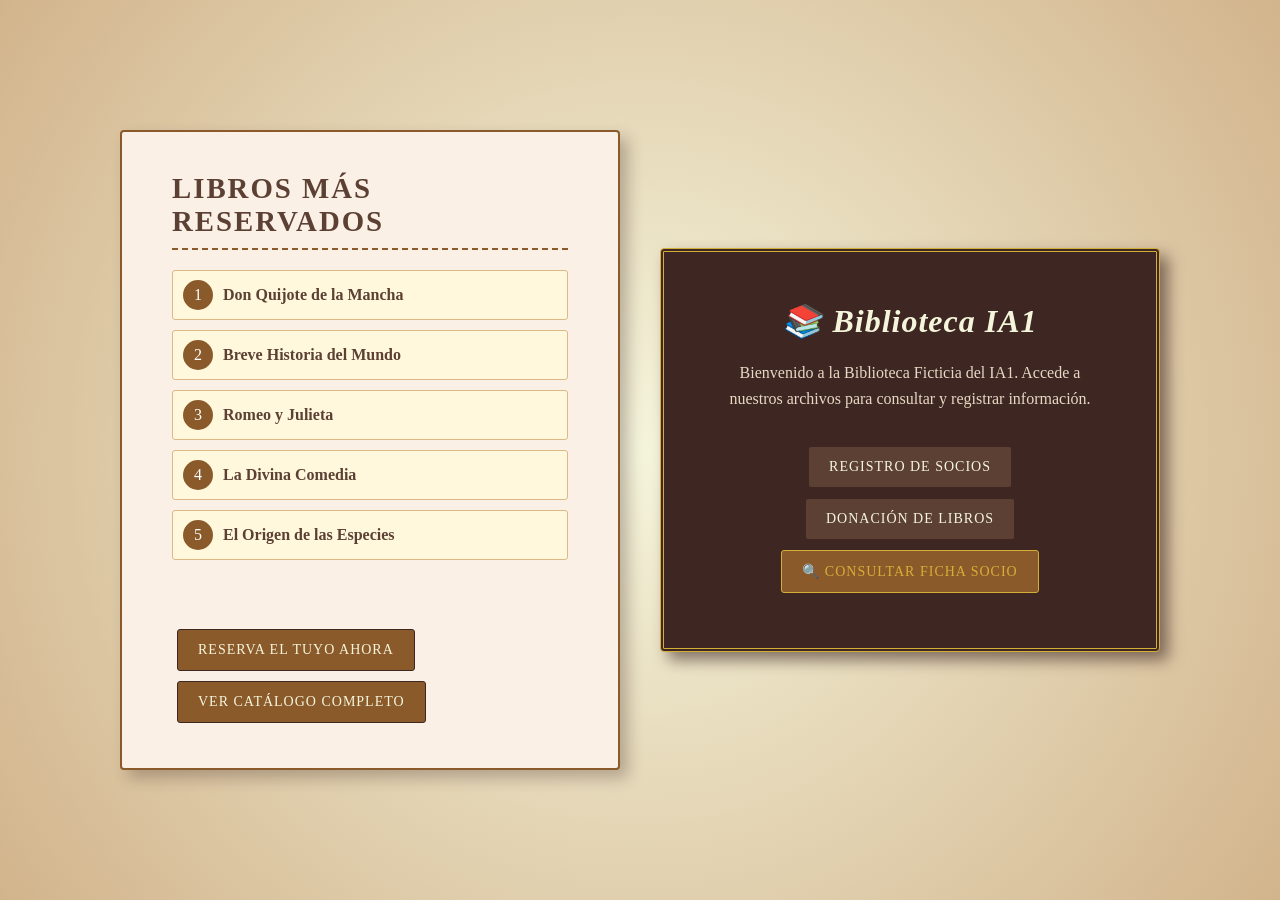
<file: index.html>
<html>
<head>
    <meta charset="UTF-8">
    <meta name="viewport" content="width=device-width, initial-scale=1.0">
    <title>Biblioteca IA1 - Inicio</title>
    <link rel="stylesheet" href="biblioteca.css">
</head>
<body>
    
    <section>
        <div class="contenedor">
            <h1>Libros más Reservados</h1>
            
            <ol>
                <li>Don Quijote de la Mancha</li>
                <li>Breve Historia del Mundo</li>
                <li>Romeo y Julieta</li>
                <li>La Divina Comedia</li>
                <li>El Origen de las Especies</li>
            </ol>
            <br><br><br>
            <button class="btn" onclick="window.location.href='formulario-reserva.html'">Reserva el tuyo ahora</button>
            <button class="btn" onclick="window.location.href='catalogo.html'">Ver Catálogo Completo</button>
        </div>
    </section>

    <div class="container">
        <h1>📚 Biblioteca IA1</h1>
        <p>Bienvenido a la Biblioteca Ficticia del IA1. Accede a nuestros archivos para consultar y registrar información.</p>
        
        <button class="btn" onclick="window.location.href='formulario.html'">Registro de socios</button>
        <button class="btn" onclick="window.location.href='Formulario-Donativolibro.html'">Donación de libros</button>
        
        <button class="btn" onclick="window.location.href='panel-socio.html'" style="background-color: #8b5a2b; color: #d4af37; border: 1px solid #d4af37;">
            🔍 Consultar Ficha Socio
        </button>
    </div>

</body>
</html>
<!--  http://localhost/Marcas/index.html-->
</file>
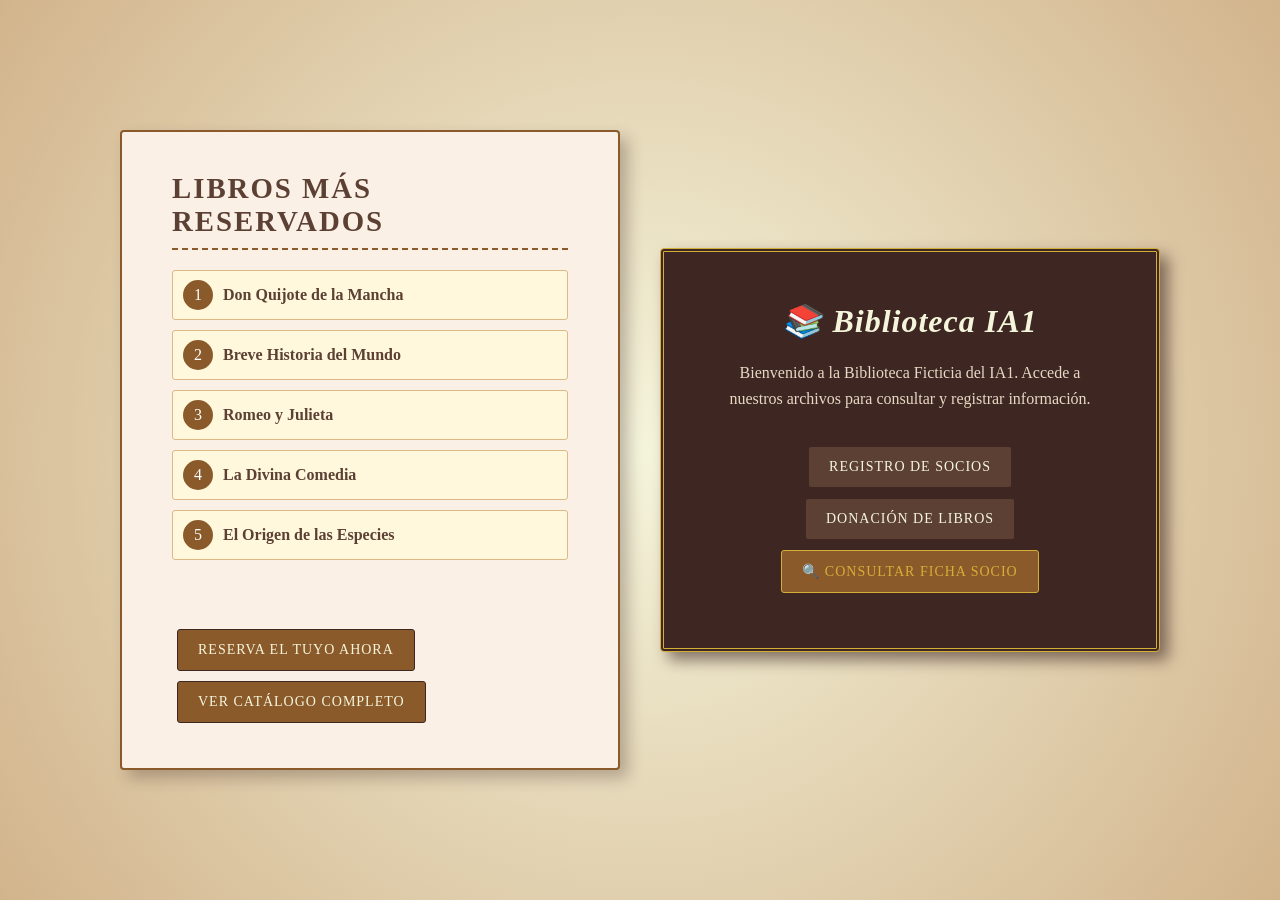
<file: Index.Html>
<html>
<head>
    <meta charset="UTF-8">
    <meta name="viewport" content="width=device-width, initial-scale=1.0">
    <title>Biblioteca IA1 - Inicio</title>
    <link rel="stylesheet" href="biblioteca.css">
</head>
<body>
    
    <section>
        <div class="contenedor">
            <h1>Libros más Reservados</h1>
            
            <ol>
                <li>Don Quijote de la Mancha</li>
                <li>Breve Historia del Mundo</li>
                <li>Romeo y Julieta</li>
                <li>La Divina Comedia</li>
                <li>El Origen de las Especies</li>
            </ol>
            <br><br><br>
            <button class="btn" onclick="window.location.href='formulario-reserva.html'">Reserva el tuyo ahora</button>
            <button class="btn" onclick="window.location.href='catalogo.html'">Ver Catálogo Completo</button>
        </div>
    </section>

    <div class="container">
        <h1>📚 Biblioteca IA1</h1>
        <p>Bienvenido a la Biblioteca Ficticia del IA1. Accede a nuestros archivos para consultar y registrar información.</p>
        
        <button class="btn" onclick="window.location.href='formulario.html'">Registro de socios</button>
        <button class="btn" onclick="window.location.href='Formulario-Donativolibro.html'">Donación de libros</button>
        
        <button class="btn" onclick="window.location.href='panel-socio.html'" style="background-color: #8b5a2b; color: #d4af37; border: 1px solid #d4af37;">
            🔍 Consultar Ficha Socio
        </button>
    </div>

</body>
</html>
<!--  http://localhost/Marcas/Biblioteca.html-->
</file>
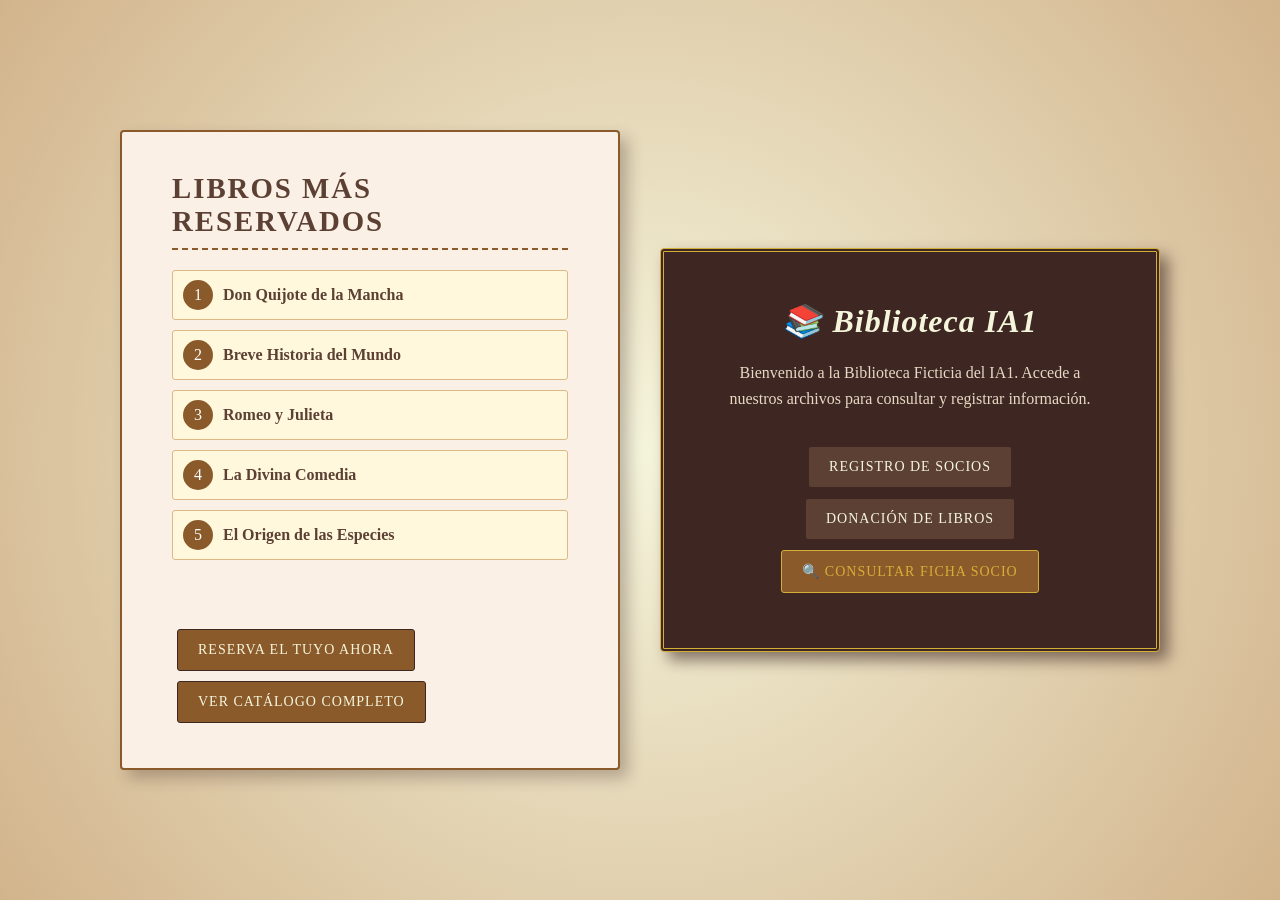
<file: Biblioteca.Html>
<html>
<head>
    <meta charset="UTF-8">
    <meta name="viewport" content="width=device-width, initial-scale=1.0">
    <title>Biblioteca IA1 - Inicio</title>
    <link rel="stylesheet" href="biblioteca.css">
</head>
<body>
    
    <section>
        <div class="contenedor">
            <h1>Libros más Reservados</h1>
            
            <ol>
                <li>Don Quijote de la Mancha</li>
                <li>Breve Historia del Mundo</li>
                <li>Romeo y Julieta</li>
                <li>La Divina Comedia</li>
                <li>El Origen de las Especies</li>
            </ol>
            <br><br><br>
            <button class="btn" onclick="window.location.href='formulario-reserva.html'">Reserva el tuyo ahora</button>
            <button class="btn" onclick="window.location.href='catalogo.html'">Ver Catálogo Completo</button>
        </div>
    </section>

    <div class="container">
        <h1>📚 Biblioteca IA1</h1>
        <p>Bienvenido a la Biblioteca Ficticia del IA1. Accede a nuestros archivos para consultar y registrar información.</p>
        
        <button class="btn" onclick="window.location.href='formulario.html'">Registro de socios</button>
        <button class="btn" onclick="window.location.href='Formulario-Donativolibro.html'">Donación de libros</button>
        
        <button class="btn" onclick="window.location.href='panel-socio.html'" style="background-color: #8b5a2b; color: #d4af37; border: 1px solid #d4af37;">
            🔍 Consultar Ficha Socio
        </button>
    </div>

</body>
</html>
<!--  http://localhost/Marcas/Biblioteca.html-->
</file>
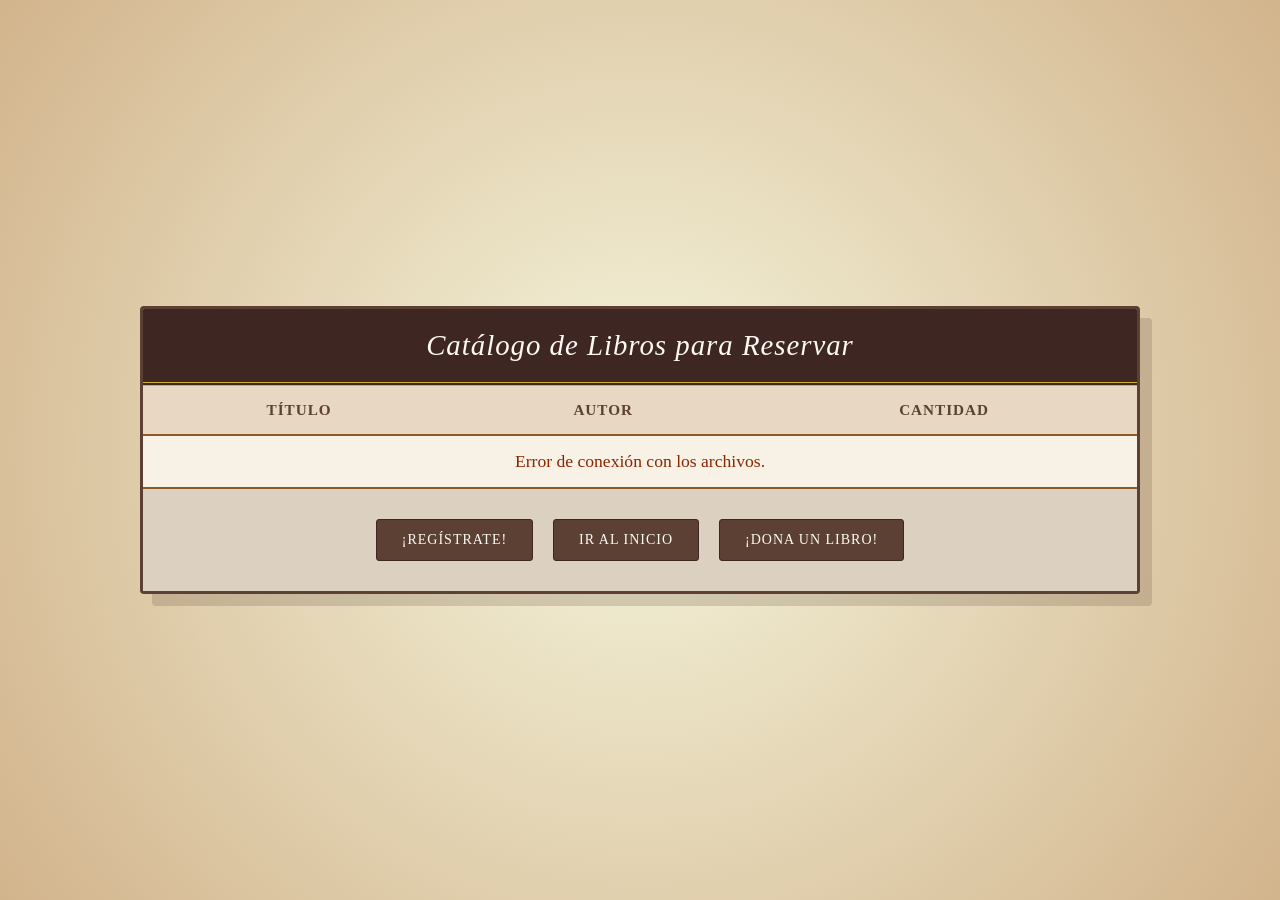
<file: catalogo.html>
<!DOCTYPE html>
<html lang="es">
<head>
    <meta charset="UTF-8">
    <meta name="viewport" content="width=device-width, initial-scale=1.0">
    <title>Catálogo de Libros</title>
    <link rel="stylesheet" href="catalogo.css">
</head>
<body>

<section class="seccion">
    <table>
        <caption>Catálogo de Libros para Reservar</caption>
        <thead>
            <tr>
                <th>Título</th>
                <th>Autor</th>
                <th>Cantidad</th>
            </tr>
        </thead>
        
        <tbody id="cuerpo-catalogo">
            <tr>
                <td colspan="3">Consultando los archivos de la biblioteca...</td>
            </tr>
        </tbody>
        
        <tfoot>
            <tr>
                <td colspan="3" class="td-especial">
                    <div class="botones-container">
                        <a href="formulario.html" class="boton-bonito">¡Regístrate!</a>
                        <a href="index.html" class="boton-bonito">Ir al Inicio</a>
                        <a href="Formulario-Donativolibro.html" class="boton-bonito">¡Dona un libro!</a>
                    </div>
                </td>
            </tr>
        </tfoot>
    </table>
</section>

<script>
    document.addEventListener("DOMContentLoaded", function() {
        const tbody = document.getElementById('cuerpo-catalogo');

        // Llamamos al PHP que acabas de crear
        fetch('obtener_catalogo.php')
            .then(response => response.json())
            .then(data => {
                tbody.innerHTML = ''; // Limpiamos el mensaje de carga

                if (data.length === 0) {
                    tbody.innerHTML = '<tr><td colspan="3">Actualmente no hay libros en el catálogo.</td></tr>';
                    return;
                }

                // Generamos una fila por cada libro devuelto por la base de datos
                data.forEach(libro => {
                    const tr = document.createElement('tr');
                    
                    const tdTitulo = document.createElement('td');
                    tdTitulo.textContent = libro.Titulo;
                    
                    const tdAutor = document.createElement('td');
                    tdAutor.textContent = libro.Autor;
                    
                    const tdCantidad = document.createElement('td');
                    tdCantidad.textContent = 'Cant: ' + libro.Cantidad;
                    
                    tr.appendChild(tdTitulo);
                    tr.appendChild(tdAutor);
                    tr.appendChild(tdCantidad);
                    
                    tbody.appendChild(tr);
                });
            })
            .catch(error => {
                console.error('Error cargando el catálogo:', error);
                tbody.innerHTML = '<tr><td colspan="3" style="color:#8b2500;">Error de conexión con los archivos.</td></tr>';
            });
    });
</script>

</body>
</html>
</file>
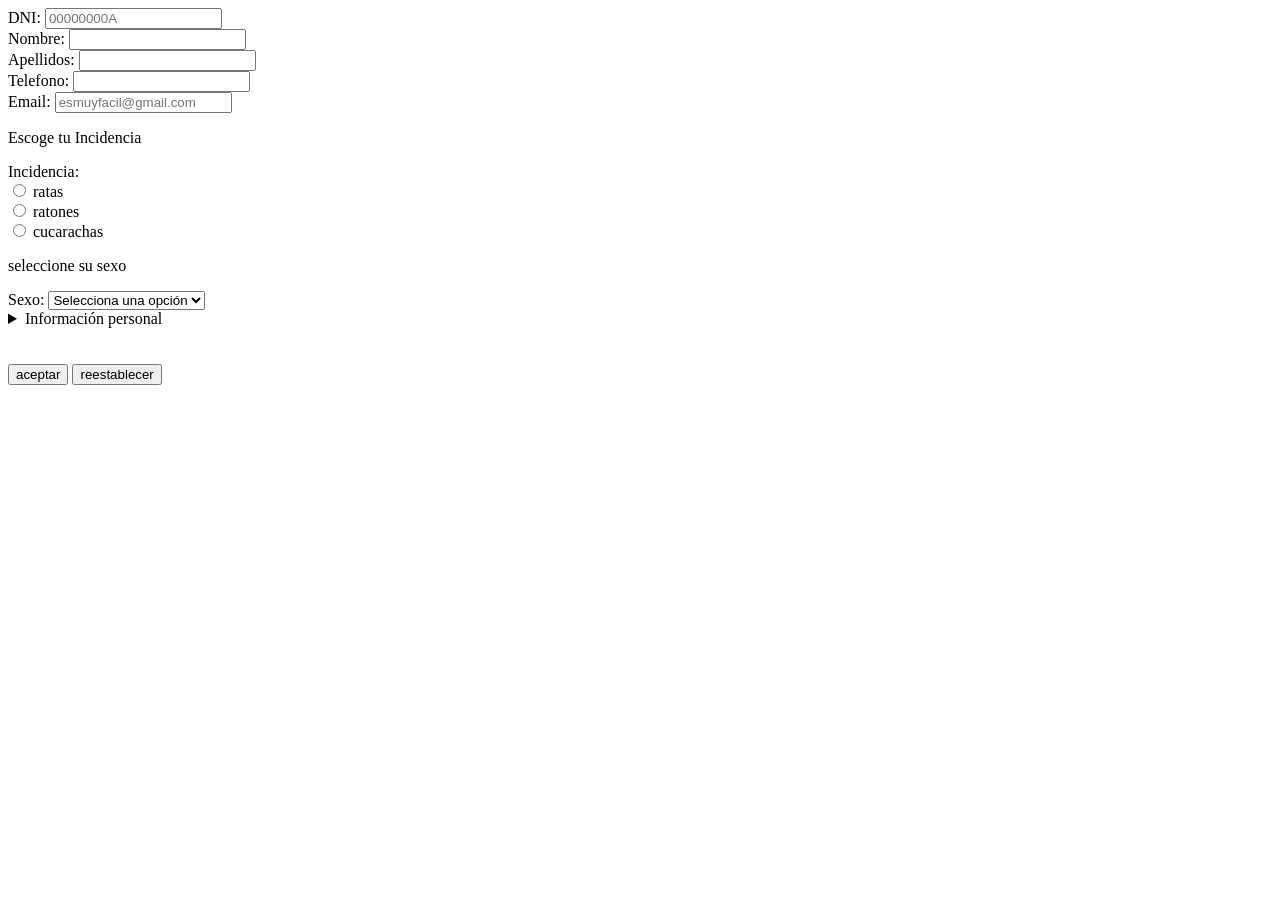
<file: FORM.html>
<html>

<body>	
	<form action="REGISTRO DE USUARIO" method ="post"> 
		DNI: <input type="text" name="DNI" placeholder="00000000A" pattern="[0-9]{8}[A-Za-z]" title="Debe tener 8 digitos y una letra" required> <br>   
		Nombre: <input type="text" name="name_cli"> <br>
		Apellidos: <input type="text" name="apll_cli"> <br>
		Telefono: <input type="text" name="tlf_cli"> <br>
		Email: <input type="Email" name="@_cli" placeholder="esmuyfacil@gmail.com" pattern=^".+@clienteempresa.com" title="debe ser un email exclusivo de cliente" required> <br>
		<p>Escoge tu Incidencia </p>
		Incidencia:  <br>
				<input type="radio" id="ratas" name="vector" value="ratas">
						<label for="ratas">ratas</label><br>
				<input type="radio" id="ratones" name="vector" value="ratones">
						<label for="ratones">ratones</label><br>
				<input type="radio" id="cucarachas" name="vector" value="cucarachas">
						<label for="cucarachas">cucarachas</label> <br>
						<p> seleccione su sexo </p> 
						
				Sexo: <select name="menu">
					<option value="0" disabled selected>Selecciona una opción</option>
					<option value="1"> masculino </option>
					<option value="2"> femenino </option>
					<option value="3"> otro </option>
					</select> <br>
		<details>
		<summary>Información personal</summary>
		<p><strong>Sexo:</strong> Masculino</p>
		<p><strong>Edad:<input type="date"> </input> </strong>
		<p><strong>Ubicación:</strong> Madrid</p>
		</details> <br>
		<br>
				<input type="submit" value="aceptar">
				<input type="reset"  value="reestablecer">


</form>
</body>
</html>
</file>
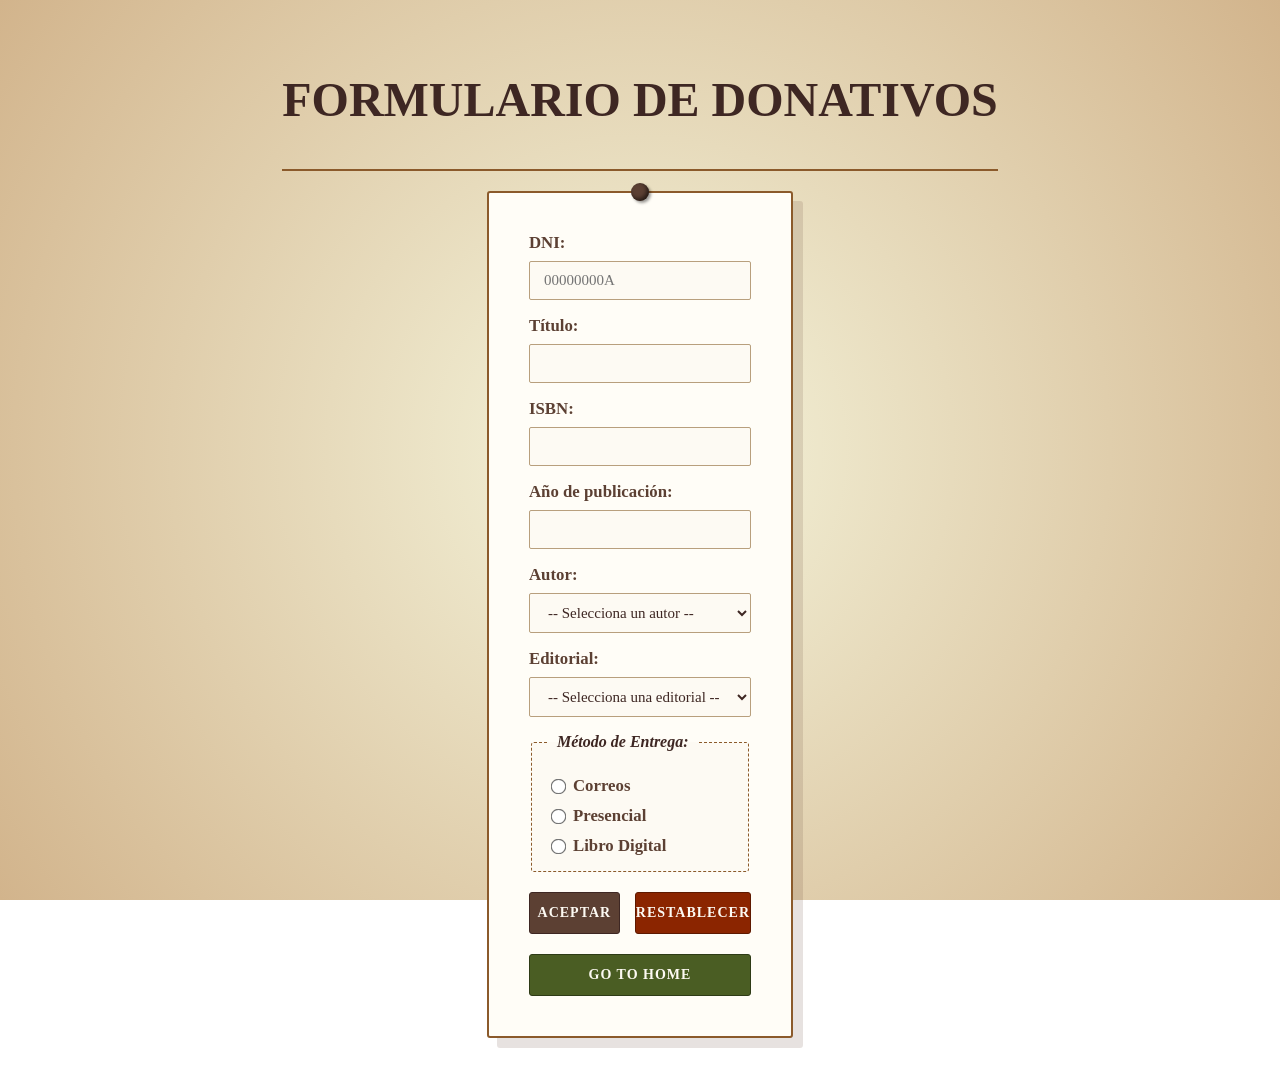
<file: Formulario-Donativolibro.html>
<!-- http://localhost/Marcas/Formulario_Donativolibro.html -->
<!DOCTYPE html>
<html lang="es">
<head>
    <meta charset="UTF-8">
    <title>Formulario de Donación</title>
    <link rel="stylesheet" href="formulario.css">
</head>
<body>
    <header><h1>Formulario de Donativos</h1></header>
    <main>
        <form class="form-Don" action="donacion.php" method="POST" id="miFormulario">
            <div class="grupo-form">
                <label for="dni">DNI:</label>
                <input type="text" id="dni" name="DNI" placeholder="00000000A" pattern="[0-9]{8}[A-Za-z]" required>
            </div>
            <div class="grupo-form">
                <label for="titulo">Título:</label>
                <input type="text" id="titulo" name="titulo" required>
            </div>
            <div class="grupo-form">
                <label for="isbn">ISBN:</label>
                <input type="text" id="isbn" name="isbn">
            </div>
            <div class="grupo-form">
                <label for="ano">Año de publicación:</label>
                <input type="text" id="ano" name="año_de_publicacion">
            </div>

            <div class="grupo-form">
                <label for="autor">Autor:</label>
                <select id="autor" name="id_autor" required onchange="comprobarNuevo(this, 'contenedor-nuevo-autor')">
                    <option value="">-- Selecciona un autor --</option>
                </select>
            </div>
            <div class="grupo-form" id="contenedor-nuevo-autor" style="display: none; margin-top: 10px;">
                <label for="nuevo_autor">Nombre del nuevo autor:</label>
                <input type="text" id="nuevo_autor" name="nombre_nuevo_autor" onblur="verificarDuplicado(this, 'autor')">
            </div>

            <div class="grupo-form">
                <label for="editorial">Editorial:</label>
                <select id="editorial" name="id_editorial" required onchange="comprobarNuevo(this, 'contenedor-nueva-editorial')">
                    <option value="">-- Selecciona una editorial --</option>
                </select>
            </div>
            <div class="grupo-form" id="contenedor-nueva-editorial" style="display: none; margin-top: 10px;">
                <label for="nueva_editorial">Nombre de la nueva editorial:</label>
                <input type="text" id="nueva_editorial" name="nombre_nueva_editorial" onblur="verificarDuplicado(this, 'editorial')">
            </div>
            
            <fieldset class="grupo-radio">
                <legend>Método de Entrega:</legend>
                <div><input type="radio" id="Correos" name="metodo_donacion" value="Correos" required><label for="Correos">Correos</label></div>
                <div><input type="radio" id="Presencial" name="metodo_donacion" value="Presencial"><label for="Presencial">Presencial</label></div>
                <div><input type="radio" id="Digital" name="metodo_donacion" value="Libro Digital"><label for="Digital">Libro Digital</label></div>
            </fieldset>
            
            <div class="botones">
                <input type="submit" name="btn_donar" value="Aceptar">
                <input type="reset" value="Restablecer">
            </div>
            <div class="enlace-volver"><a href="index.html" class="boton-bonito">Go to Home</a></div>
        </form>
    </main>    

<script>
    // 1. Mostrar/Ocultar campos nuevos
    function comprobarNuevo(select, contenedorId) {
        const contenedor = document.getElementById(contenedorId);
        const input = contenedor.querySelector('input');
        if (select.value === "otra") {
            contenedor.style.display = 'block';
            input.required = true;
        } else {
            contenedor.style.display = 'none';
            input.required = false;
            input.value = "";
        }
    }

    // 2. CONTROL DE DUPLICADOS: Comprobar si lo escrito ya existe en el select
    function verificarDuplicado(input, selectId) {
        const nombreIntroducido = input.value.trim().toLowerCase();
        const select = document.getElementById(selectId);
        const opciones = Array.from(select.options);

        const existe = opciones.some(opt => opt.text.trim().toLowerCase() === nombreIntroducido);

        if (existe) {
            alert(`⚠️ Error: "${input.value}" ya existe en la lista. Por favor, selecciónalo directamente.`);
            input.value = "";
            // Opcional: volver a poner el select en la opción correcta
            select.value = opciones.find(opt => opt.text.trim().toLowerCase() === nombreIntroducido).value;
            comprobarNuevo(select, input.parentElement.id);
        }
    }

    // 3. Carga dinámica de datos
    function cargarDatos(url, selectId) {
        const select = document.getElementById(selectId);
        fetch(url)
            .then(response => response.json())
            .then(data => {
                data.forEach(item => {
                    const option = document.createElement('option');
                    option.value = item.Id_autor || item.Id_editorial; 
                    option.textContent = item.Nombre; 
                    select.appendChild(option);
                });
                const optOtra = document.createElement('option');
                optOtra.value = "otra";
                optOtra.textContent = "+ Añadir nuevo/a";
                optOtra.style.fontWeight = "bold";
                select.appendChild(optOtra);
            });
    }

    document.addEventListener("DOMContentLoaded", function() {
        cargarDatos('obtener-autores.php', 'autor');
        cargarDatos('obtener-editoriales.php', 'editorial');
    });
</script>
</body>
</html>
</file>
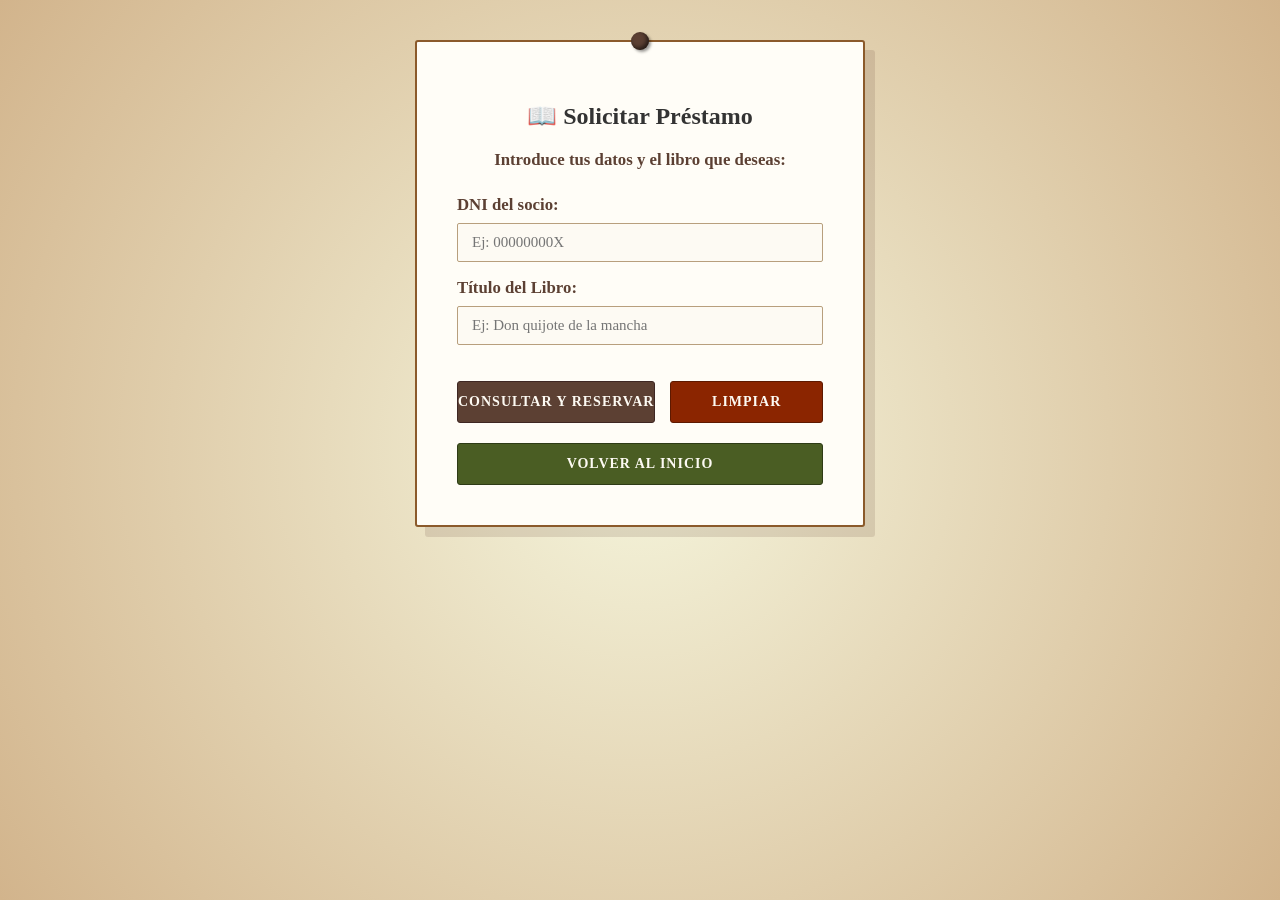
<file: formulario-reserva.html>
<!DOCTYPE html>
<html lang="es">
<head>
    <meta charset="UTF-8">
    <meta name="viewport" content="width=device-width, initial-scale=1.0">
    <title>Reserva de Libros - Biblioteca IA1</title>
    <link rel="stylesheet" href="formulario.css">
</head>
<body>
    
    <form action="procesar-reserva.php" method="POST">
        <h2 style="text-align:center; color:#333;">📖 Solicitar Préstamo</h2>
        <p style="text-align:center; margin-bottom: 25px;">Introduce tus datos y el libro que deseas:</p>

        <label for="dni">DNI del socio:</label>
        <input type="text" id="dni" name="dni" placeholder="Ej: 00000000X" required>

        <label for="titulo_libro">Título del Libro:</label>
        <input type="text" id="titulo_libro" name="titulo_libro" placeholder="Ej: Don quijote de la mancha" required>

        <div class="botones">
            <input type="submit" value="Consultar y Reservar">
            <input type="reset" value="Limpiar">
        </div>

        <div class="enlace-volver">
            <a href="index.html" class="boton-bonito">Volver al Inicio</a>
        </div>
    </form>

</body>
</html>
</file>
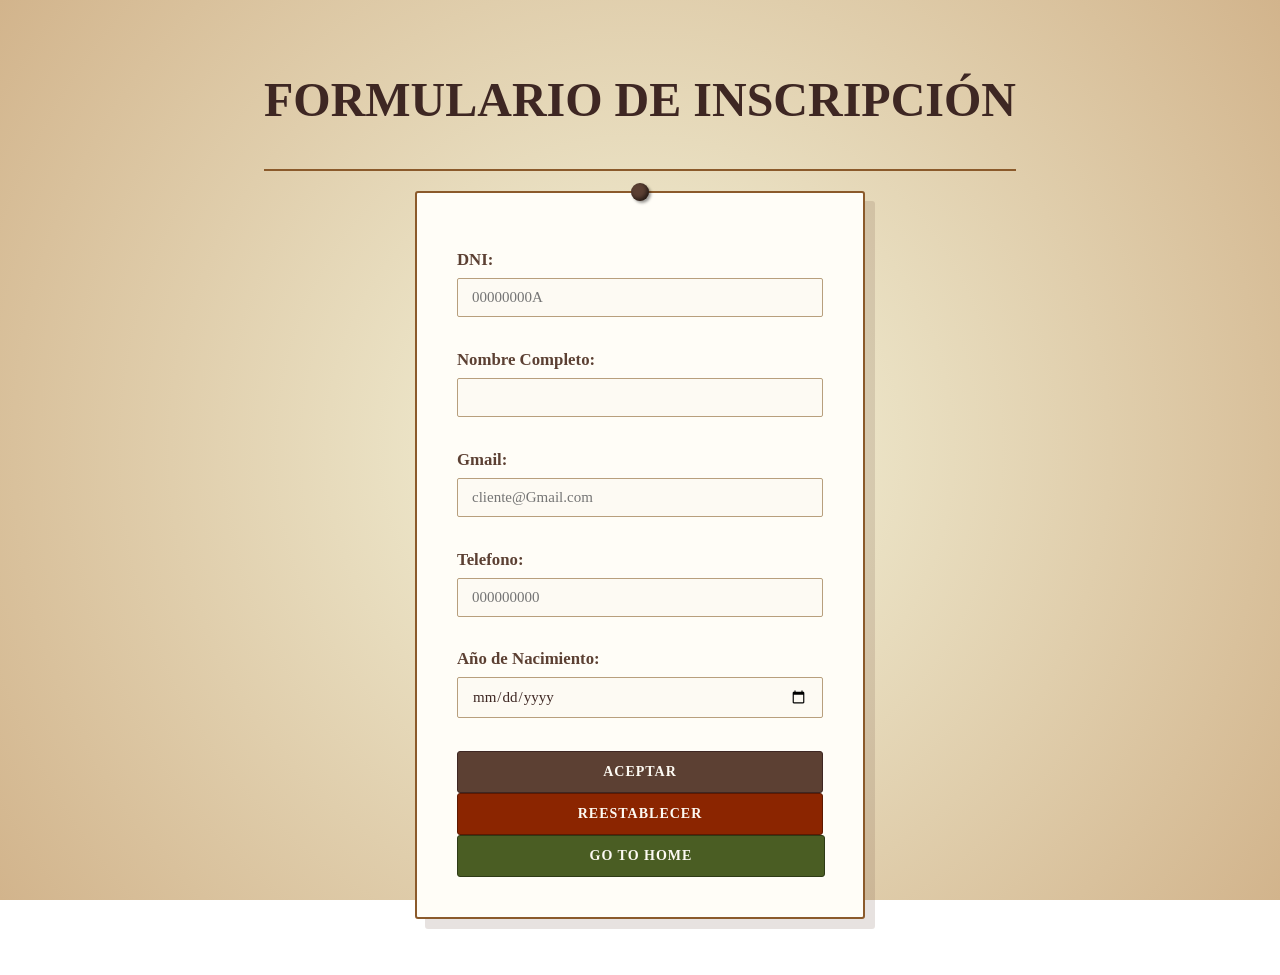
<file: formulario.html>
<!-- 
   http://localhost/Marcas/formulario.html 

-->

<html> 

	<meta charset="UTF-8"/>
<link rel="stylesheet" href="formulario.css">
<title>Formulario de Registro</title>
<header>
	<h1>Formulario de Inscripción</h1>
	</header>
<body>	
	<form action="registro.php" method="POST"> 
		<p>DNI: <input type="text" name="DNI" placeholder="00000000A" pattern="[0-9]{8}[A-Za-z]" title="It has to be 8 difgits plus a number" required> </p> 
		<p>Nombre Completo: <input type="text" name="Nombre Completo"> </p>
		<p>Gmail: <input type="Email" name="Gmail" placeholder="cliente@Gmail.com" pattern="*+@Gmail.com" title="It has to be a Gmail Email" required></p> 
        <p>Telefono: <input type="text" name="Telefono" placeholder="000000000" pattern="[0-9]{9}" title= "It has to be a valid number" required>
		<p>Año de Nacimiento: <input type="date" name="Año de Nacimiento" required> </p>
		
		<input type="submit" name="aceptar" value="aceptar">
		<input type="reset"  value="reestablecer">
                

<a href="index.html" class="boton-bonito"> Go to Home</a>
</form>

  

</body>
</html>
</file>
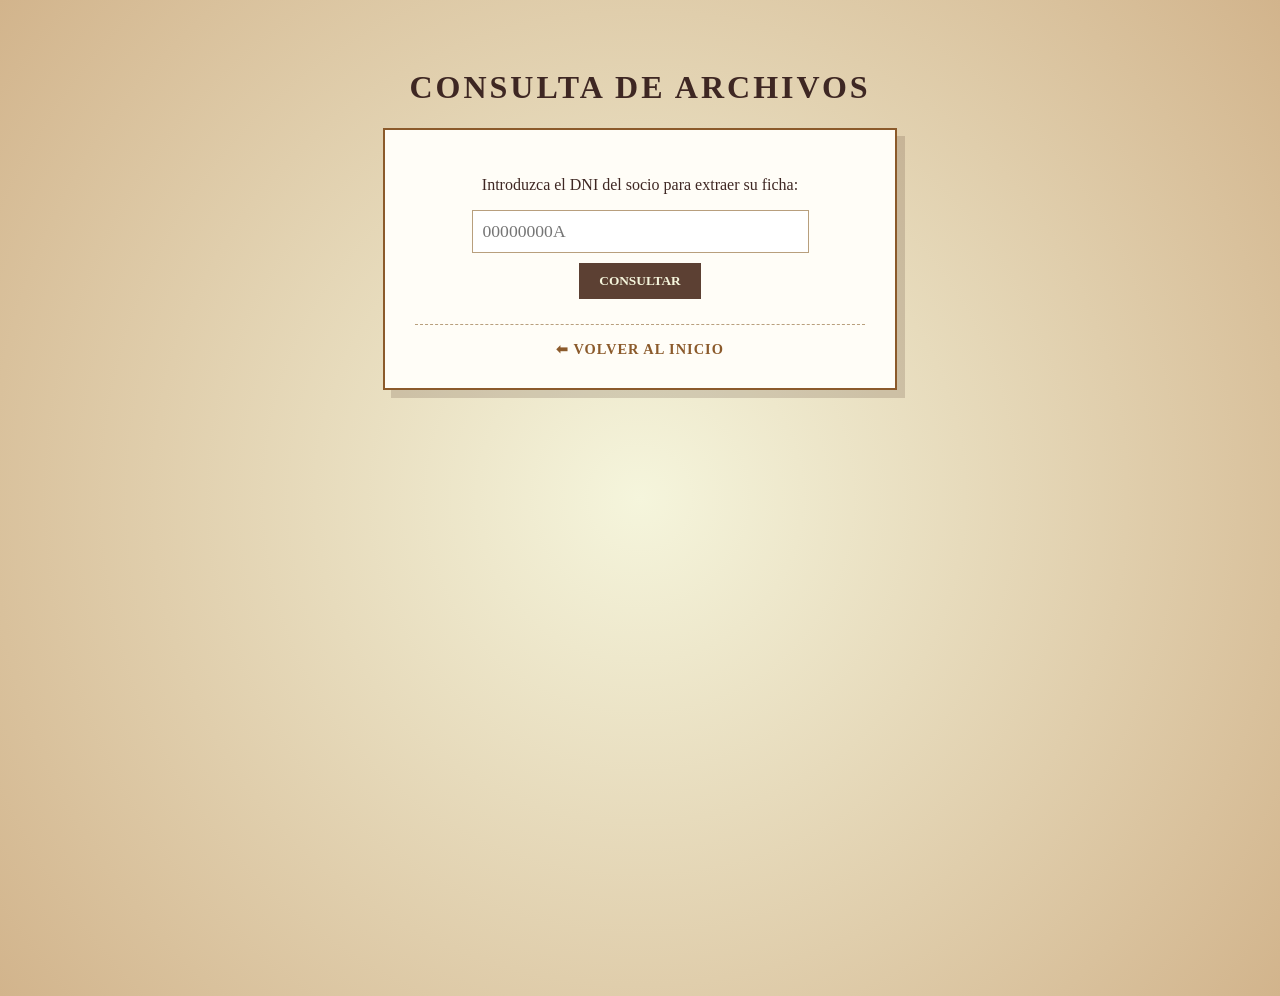
<file: panel-socio.html>
<!DOCTYPE html>
<html lang="es">
<head>
    <meta charset="UTF-8">
    <title>Panel del Socio - Biblioteca Vintage</title>
    <style>
        body {
            background: radial-gradient(circle, #f5f5dc 0%, #d2b48c 100%);
            font-family: 'Georgia', serif;
            display: flex;
            flex-direction: column;
            align-items: center;
            min-height: 100vh;
            padding: 40px 20px;
            color: #3e2723;
        }

        .buscador-caja {
            background: #fffdf7;
            padding: 30px;
            border: 2px solid #8b5a2b;
            box-shadow: 8px 8px 0px rgba(92, 64, 51, 0.2);
            margin-bottom: 40px;
            text-align: center;
            width: 100%;
            max-width: 450px;
        }

        input[type="text"] {
            padding: 10px;
            border: 1px solid #b89f7d;
            font-family: 'Georgia', serif;
            width: 70%;
            font-size: 1.1em;
            margin-bottom: 10px;
        }

        .btn-vintage {
            background: #5c4033;
            color: #f5f5dc;
            padding: 10px 20px;
            border: none;
            cursor: pointer;
            text-transform: uppercase;
            font-weight: bold;
            font-family: 'Georgia', serif;
        }
        
        .btn-vintage:hover {
            background: #3e2723;
            color: #d4af37;
        }

        /* DISEÑO DEL CARNET */
        #carnet {
            display: none; 
            background: #faf0e6;
            width: 100%;
            max-width: 500px;
            border: 3px double #8b5a2b;
            padding: 30px;
            position: relative;
            box-shadow: 15px 15px 30px rgba(0,0,0,0.1);
        }

        #carnet::after {
            content: "OFICIAL";
            position: absolute;
            top: 20px;
            right: 20px;
            border: 3px solid rgba(139, 90, 43, 0.2);
            color: rgba(139, 90, 43, 0.2);
            padding: 5px;
            transform: rotate(15deg);
            font-size: 1.2em;
            font-weight: bold;
        }

        .carnet-header {
            border-bottom: 2px solid #8b5a2b;
            margin-bottom: 20px;
            padding-bottom: 10px;
        }

        .foto-simulada {
            width: 100px;
            height: 120px;
            background: #eaddcf;
            border: 1px solid #b89f7d;
            float: left;
            margin-right: 20px;
            display: flex;
            align-items: center;
            justify-content: center;
            font-size: 50px;
        }

        .datos-personales { margin-bottom: 20px; }
        .etiqueta { font-weight: bold; text-transform: uppercase; font-size: 0.8em; color: #8b5a2b; }
        .valor { font-size: 1.1em; margin-bottom: 10px; display: block; }

        .stats-caja {
            clear: both;
            display: flex;
            justify-content: space-around;
            background: #fdfaf3;
            border: 1px dashed #8b5a2b;
            padding: 15px;
            margin-top: 20px;
        }

        .stat-item { text-align: center; }
        .stat-num { font-size: 1.8em; font-weight: bold; display: block; }
        .lista-libros { margin-top: 20px; font-style: italic; }
        .error-msg { color: #8b2500; font-weight: bold; margin-top: 20px; display: none; }
        
        .enlace-volver {
            color: #8b5a2b; 
            font-size: 0.9em; 
            text-decoration: none; 
            font-weight: bold; 
            text-transform: uppercase; 
            letter-spacing: 1px;
            transition: color 0.2s;
        }
        
        .enlace-volver:hover { color: #d4af37; }
    </style>
</head>
<body>

    <h1 style="text-transform: uppercase; letter-spacing: 3px;">Consulta de Archivos</h1>

    <div class="buscador-caja">
        <p>Introduzca el DNI del socio para extraer su ficha:</p>
        <input type="text" id="dniInput" placeholder="00000000A">
        <button class="btn-vintage" onclick="consultarSocio()">Consultar</button>
        <div id="errorMsg" class="error-msg">Socio no hallado en nuestros registros.</div>
        
        <div style="margin-top: 25px; border-top: 1px dashed #b89f7d; padding-top: 15px;">
            <a href="index.html" class="enlace-volver">⬅ Volver al Inicio</a>
        </div>
    </div>

    <div id="carnet">
        <div class="carnet-header">
            <h2 style="margin:0;">CARNET DE SOCIO</h2>
            <small>BIBLIOTECA FICTICIA IA1</small>
        </div>

        <div class="foto-simulada">👤</div>

        <div class="datos-personales">
            <span class="etiqueta">Nombre completo</span>
            <span class="valor" id="res-nombre">-</span>

            <span class="etiqueta">Contacto</span>
            <span class="valor" id="res-contacto">-</span>
        </div>

        <div class="stats-caja">
            <div class="stat-item">
                <span class="etiqueta">En posesión</span>
                <span class="stat-num" id="res-actuales">0</span>
            </div>
            <div class="stat-item">
                <span class="etiqueta">Total leídos</span>
                <span class="stat-num" id="res-historico">0</span>
            </div>
        </div>

        <div class="lista-libros" id="caja-lista">
            <span class="etiqueta">Obras pendientes de devolución:</span>
            <ul id="res-lista" style="padding-left: 20px; margin-top: 10px;">
                </ul>
        </div>
        
        <div style="margin-top: 30px; text-align: center;">
            <button class="btn-vintage" onclick="cerrarCarnet()">Cerrar Archivo</button>
        </div>
    </div>

    <script>
        function consultarSocio() {
            const dni = document.getElementById('dniInput').value.trim();
            const carnet = document.getElementById('carnet');
            const error = document.getElementById('errorMsg');

            if (dni === "") {
                alert("Por favor, introduzca un DNI.");
                return;
            }

            fetch(`obtener_socio.php?dni=${dni}`)
                .then(response => response.json())
                .then(data => {
                    if (data.error) {
                        carnet.style.display = 'none';
                        error.style.display = 'block';
                    } else {
                        error.style.display = 'none';
                        carnet.style.display = 'block';

                        // Rellenar datos
                        document.getElementById('res-nombre').textContent = data.nombre;
                        document.getElementById('res-contacto').textContent = `${data.email} | Tel: ${data.telefono}`;
                        document.getElementById('res-actuales').textContent = data.actuales;
                        document.getElementById('res-historico').textContent = data.historico;

                        // Rellenar lista de libros
                        const lista = document.getElementById('res-lista');
                        lista.innerHTML = '';
                        if (data.lista_pendientes.length === 0) {
                            lista.innerHTML = '<li>Ninguna obra pendiente.</li>';
                        } else {
                            data.lista_pendientes.forEach(titulo => {
                                const li = document.createElement('li');
                                li.textContent = titulo;
                                lista.appendChild(li);
                            });
                        }
                    }
                })
                .catch(err => {
                    console.error("Error:", err);
                    alert("Error al conectar con los archivos.");
                });
        }

        // Nueva función para el botón de "Cerrar Archivo" dentro del carnet
        function cerrarCarnet() {
            document.getElementById('carnet').style.display = 'none';
            document.getElementById('dniInput').value = ''; // Limpiamos el buscador
        }
    </script>
</body>
</html>
</file>
<file: biblioteca.css>
* {
    margin: 0;
    padding: 0;
    box-sizing: border-box;
}

body {
    /* Tipografía clásica de máquina de escribir o libro antiguo */
    font-family: 'Georgia', 'Times New Roman', serif;
    /* Fondo estilo pergamino / papel viejo */
    background: radial-gradient(circle, #f5f5dc 0%, #d2b48c 100%);
    min-height: 100vh;
    display: flex;
    justify-content: center;
    align-items: center;
    gap: 40px;
    padding: 20px;
    flex-wrap: wrap;
    color: #3e2723;
}

/* CAJA DERECHA (Estilo cubierta de libro antiguo de cuero) */
.container {
    background: #3e2723; 
    border: 4px double #d4af37; /* Borde dorado clásico */
    padding: 50px;
    border-radius: 4px;
    box-shadow: 8px 8px 15px rgba(62, 39, 35, 0.6);
    text-align: center;
    max-width: 500px;
    flex: 1;
    min-width: 300px;
}

.container h1 {
    color: #f5f5dc;
    font-style: italic;
    letter-spacing: 1px;
}

.container p {
    color: #e8d8c3;
    margin-top: 15px;
    line-height: 1.6;
}

/* CAJA IZQUIERDA (Estilo papel/documento antiguo) */
.contenedor {
    background: #faf0e6; 
    border: 2px solid #8b5a2b; /* Borde marrón madera */
    padding: 40px 50px;
    border-radius: 4px;
    box-shadow: 8px 8px 15px rgba(62, 39, 35, 0.3);
    max-width: 500px;
    flex: 1;
    min-width: 300px;
}

.contenedor h1 {
    color: #5c4033;
    font-size: 1.8rem;
    text-transform: uppercase;
    letter-spacing: 2px;
    border-bottom: 2px dashed #8b5a2b; /* Subrayado clásico */
    padding-bottom: 10px;
    margin-bottom: 20px;
    margin-top: 0;
}

h1 { margin-bottom: 20px; }
p { color: #4a3b32; margin-bottom: 30px; font-size: 16px; }

/* LISTA DE LIBROS */
ol {
    list-style: none;
    counter-reset: ranking;
    margin-top: 0;
    padding-top: 0;
}

li {
    position: relative;
    background: #fff8dc;
    margin-bottom: 10px;
    padding: 15px 15px 15px 50px;
    border: 1px solid #deb887;
    border-radius: 3px;
    color: #5c4033;
    font-weight: bold;
    cursor: pointer;
    transition: all 0.3s ease;
    counter-increment: ranking;
}

li::before {
    content: counter(ranking);
    position: absolute;
    left: 10px;
    top: 50%;
    transform: translateY(-50%);
    width: 30px;
    height: 30px;
    background: #8b5a2b; /* Fondo sello retro */
    color: #fff;
    border-radius: 50%;
    text-align: center;
    line-height: 30px;
    font-weight: normal;
    font-family: 'Georgia', serif;
}

.contenedor li:hover {
    background: #ffe4b5;
    transform: translateX(5px);
    box-shadow: 2px 2px 8px rgba(139, 90, 43, 0.3);
}

/* BOTONES GENERALES (Estilo sellos/etiquetas) */
.btn {
    display: inline-block;
    padding: 12px 20px;
    background: #5c4033;
    color: #f5f5dc;
    text-decoration: none;
    border: 1px solid #3e2723;
    border-radius: 3px;
    font-size: 14px;
    cursor: pointer;
    transition: background 0.3s ease;
    margin: 5px;
    font-family: 'Georgia', serif;
    text-transform: uppercase;
    letter-spacing: 1px;
}

.btn:hover {
    background: #3e2723;
    color: #d4af37; /* Letra dorada al pasar el ratón */
}

.contenedor .btn {
    background: #8b5a2b;
}

.contenedor .btn:hover {
    background: #5c4033;
}
</file>
<file: catalogo.css>
* { margin: 0; padding: 0; box-sizing: border-box; }

body {
    font-family: 'Georgia', 'Times New Roman', serif;
    background: radial-gradient(circle, #f5f5dc 0%, #d2b48c 100%);
    min-height: 100vh;
    display: flex;
    justify-content: center;
    align-items: center;
    padding: 20px;
}

.seccion {
    background-color: #fffdf7;
    border: 3px solid #5c4033;
    border-radius: 4px;
    box-shadow: 12px 12px 0px rgba(92, 64, 51, 0.2); /* Sombra offset retro */
    overflow: hidden;
    width: 100%;
    max-width: 1000px;
}

table {
    border-collapse: collapse;
    width: 100%;
    font-size: 1.1em;
    color: #3e2723;
}

caption {
    font-size: 1.8rem;
    font-weight: normal;
    font-family: 'Georgia', serif;
    font-style: italic;
    color: #fdfaf3;
    background: #3e2723;
    padding: 20px;
    text-align: center;
    border-bottom: 4px double #d4af37; /* Línea doble dorada */
    letter-spacing: 1px;
    width: 100%;
}

th, td {
    padding: 15px 20px;
    text-align: center;
    border-bottom: 1px dashed #b89f7d; /* Separadores punteados de tinta vieja */
}

th {
    background-color: #e8d8c3;
    font-weight: bold;
    color: #5c4033;
    text-transform: uppercase;
    font-size: 0.95rem;
    letter-spacing: 1px;
    border-bottom: 2px solid #8b5a2b;
}

/* Efecto cebra para libros de registro antiguo */
tr:nth-child(even) { background-color: #fdfaf3; }
tr:nth-child(odd) { background-color: #f8f1e5; }
tr:hover { background-color: #eaddcf; }

tr:last-child td { border-bottom: none; }

.botones-container {
    display: flex;
    justify-content: center;
    gap: 20px;
    flex-wrap: wrap;
    padding: 15px 0;
}

.boton-bonito {
    background-color: #5c4033;
    color: #fdfaf3;
    padding: 12px 25px;
    text-decoration: none;
    font-size: 14px;
    border-radius: 3px;
    border: 1px solid #3e2723;
    font-family: 'Georgia', serif;
    text-transform: uppercase;
    letter-spacing: 1px;
    transition: all 0.3s ease;
    white-space: nowrap;
}

.boton-bonito:hover {
    background-color: #3e2723;
    color: #d4af37;
    transform: translateY(-2px);
    box-shadow: 0 4px 10px rgba(92, 64, 51, 0.4);
}

.td-especial {
    background-color: #dcd0c0;
    border-top: 2px solid #8b5a2b;
}
</file>
<file: formulario.css>
/* ====== Estilos Header ====== */
header {
    color: #3e2723; 
    font-size: 1.5em;
    text-align: center;
    margin-bottom: 20px;
    font-family: 'Georgia', serif;
    text-transform: uppercase;
    border-bottom: 2px solid #8b5a2b;
    padding-bottom: 10px;
}

/* ====== Estilos generales ====== */
body {
    font-family: 'Georgia', 'Times New Roman', serif;
    background: radial-gradient(circle, #f5f5dc 0%, #d2b48c 100%);
    background-attachment: fixed;
    margin: 0;
    padding: 40px 20px;
    display: flex;
    flex-direction: column;
    align-items: center;
    min-height: 100vh;
    box-sizing: border-box;
}

/* ====== Caja del formulario principal ====== */
form {
    background: #fffdf7;
    padding: 40px;
    border: 2px solid #8b5a2b;
    border-radius: 3px;
    box-shadow: 10px 10px 0px rgba(92, 64, 51, 0.15); /* Sombra sólida vintage */
    width: 100%;
    max-width: 450px;
    box-sizing: border-box;
    position: relative;
}

/* Detalle visual: una chincheta simulada en la parte superior del formulario */
form::before {
    content: '';
    position: absolute;
    top: -10px;
    left: 50%;
    transform: translateX(-50%);
    width: 18px;
    height: 18px;
    background: #5c4033;
    border-radius: 50%;
    box-shadow: inset -2px -2px 4px rgba(0,0,0,0.6), 2px 2px 3px rgba(0,0,0,0.4);
}

/* ====== Inputs y Select ====== */
input[type="text"], input[type="email"], input[type="date"], select {
    width: 100%;
    padding: 10px 14px;
    margin: 8px 0 16px 0;
    border: 1px solid #b89f7d;
    border-radius: 2px;
    background-color: #fdfaf3;
    font-family: 'Georgia', serif;
    font-size: 15px;
    color: #3e2723;
    transition: 0.2s;
    box-sizing: border-box;
}

input:focus, select:focus {
    border-color: #8b5a2b;
    box-shadow: 0 0 5px rgba(139, 90, 43, 0.4);
    outline: none;
    background-color: #ffffff;
}

/* ====== Etiquetas ====== */
form p, label {
    font-weight: bold;
    color: #5c4033;
    display: block;
    font-size: 1.05em;
}

/* ====== Radio buttons ====== */
.grupo-radio {
    border: 1px dashed #8b5a2b;
    border-radius: 3px;
    padding: 15px;
    margin-bottom: 20px;
    background: #fdfaf3;
}

.grupo-radio legend {
    font-weight: bold;
    color: #3e2723;
    padding: 0 10px;
    font-style: italic;
}

.grupo-radio div {
    display: flex;
    align-items: center;
    margin-top: 10px;
}

input[type="radio"] {
    transform: scale(1.2);
    margin-right: 8px;
    margin-top: 0;
    cursor: pointer;
    accent-color: #8b5a2b; /* Tinte marrón en navegadores modernos */
}

/* ====== Zona de Botones Principales ====== */
.botones {
    display: flex;
    justify-content: space-between;
    gap: 15px;
    margin-top: 20px;
}

input[type="submit"], input[type="reset"] {
    width: 100%;
    padding: 12px 0;
    border-radius: 3px;
    font-weight: bold;
    border: 1px solid #3e2723;
    cursor: pointer;
    transition: all 0.2s;
    font-family: 'Georgia', serif;
    text-transform: uppercase;
    letter-spacing: 1px;
    color: #fdfaf3;
    font-size: 14px;
}

input[type="submit"] { background: #5c4033; }
input[type="submit"]:hover { background: #3e2723; color: #d4af37; }

input[type="reset"] { background: #8b2500; border-color: #5e1900; }
input[type="reset"]:hover { background: #5e1900; }

/* ====== Botón "Go to Home" ====== */
.enlace-volver { display: flex; justify-content: center; margin-top: 20px; }

.boton-bonito {
    background-color: #4a5d23; /* Verde oliva vintage */
    color: #fdfaf3;
    padding: 12px 0;
    width: 100%;
    text-align: center;
    text-decoration: none;
    display: inline-block;
    font-size: 14px;
    border-radius: 3px;
    font-weight: bold;
    font-family: 'Georgia', serif;
    text-transform: uppercase;
    border: 1px solid #2e3b16;
    transition: all 0.2s;
    letter-spacing: 1px;
}

.boton-bonito:hover { background-color: #2e3b16; color: #d4af37; }

@media (max-width: 480px) {
    form { padding: 25px 20px; }
    .botones { flex-direction: column; }
}
</file>
